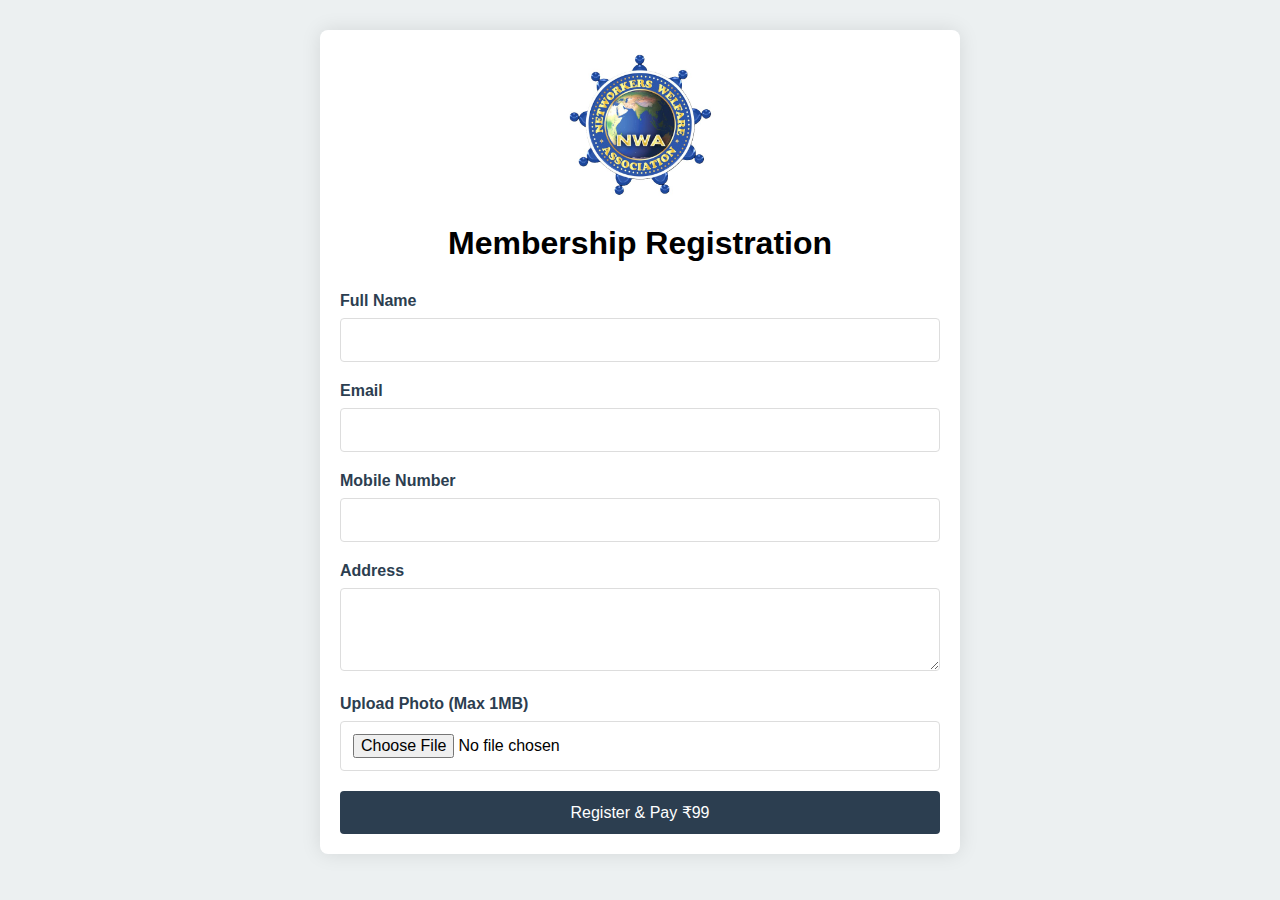
<file: membership/register.html>
<!DOCTYPE html>
<html lang="en">
<head>
    <meta charset="UTF-8">
    <meta name="viewport" content="width=device-width, initial-scale=1.0">
    <title>NWA Membership Registration</title>
    <link rel="stylesheet" href="styles/form.css">
</head>
<body>
    <div class="registration-container">
        <div class="logo">
            <img src="images/nwa-logo.png" alt="NWA Logo">
            <h1>Membership Registration</h1>
        </div>
        
        <form id="registrationForm">
            <div class="form-group">
                <label for="fullName">Full Name</label>
                <input type="text" id="fullName" required>
            </div>
            
            <div class="form-group">
                <label for="email">Email</label>
                <input type="email" id="email" required>
            </div>
            
            <div class="form-group">
                <label for="mobile">Mobile Number</label>
                <input type="tel" id="mobile" required>
            </div>
            
            <div class="form-group">
                <label for="address">Address</label>
                <textarea id="address" rows="3" required></textarea>
            </div>
            
            <div class="form-group">
                <label for="photo">Upload Photo (Max 1MB)</label>
                <input type="file" id="photo" accept="image/*" required>
                <div id="photoPreview"></div>
            </div>
            
            <button type="submit" id="submitBtn">Register & Pay ₹99</button>
        </form>
    </div>

    <script src="https://checkout.razorpay.com/v1/checkout.js"></script>
    <script src="payment.js"></script>
</body>
</html>
</file>
<file: membership/styles/form.css>
:root {
    --primary: #2c3e50;
    --secondary: #e74c3c;
    --light: #ecf0f1;
    --dark: #1a252f;
}

body {
    font-family: 'Segoe UI', Tahoma, Geneva, Verdana, sans-serif;
    background-color: var(--light);
    margin: 0;
    padding: 0;
}

.registration-container {
    max-width: 600px;
    margin: 30px auto;
    padding: 20px;
    background: white;
    border-radius: 8px;
    box-shadow: 0 0 20px rgba(0,0,0,0.1);
}

.logo {
    text-align: center;
    margin-bottom: 30px;
}

.logo img {
    max-width: 150px;
    height: auto;
}

.form-group {
    margin-bottom: 20px;
}

label {
    display: block;
    margin-bottom: 8px;
    font-weight: 600;
    color: var(--primary);
}

input, textarea {
    width: 100%;
    padding: 12px;
    border: 1px solid #ddd;
    border-radius: 4px;
    font-size: 16px;
    box-sizing: border-box;
}

textarea {
    resize: vertical;
}

#photoPreview {
    margin-top: 10px;
    width: 100px;
    height: 100px;
    border: 1px dashed #ddd;
    background-size: cover;
    background-position: center;
    display: none;
}

button {
    background-color: var(--primary);
    color: white;
    border: none;
    padding: 12px 20px;
    border-radius: 4px;
    font-size: 16px;
    cursor: pointer;
    width: 100%;
    transition: background-color 0.3s;
}

button:hover {
    background-color: var(--secondary);
}

@media (max-width: 768px) {
    .registration-container {
        margin: 15px;
        padding: 15px;
    }
}
</file>
